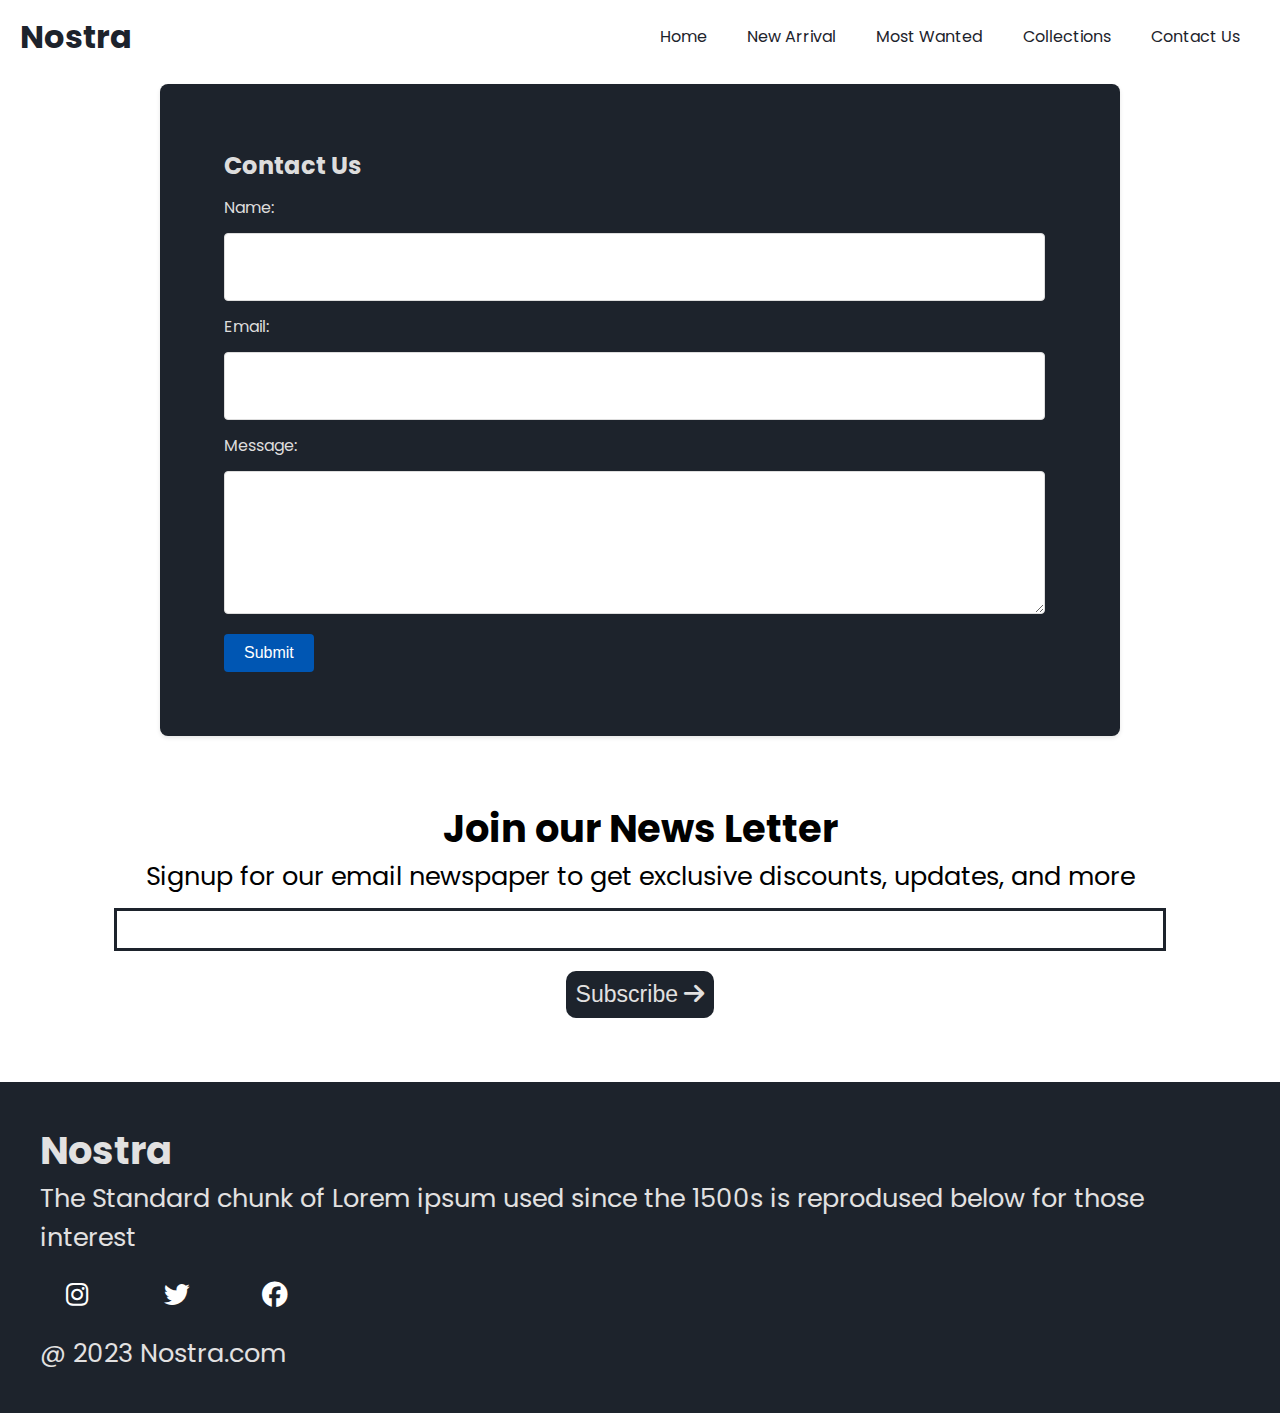
<file: contact.html>
<!DOCTYPE html>
<html lang="en">
<head>
    <meta charset="UTF-8">
    <meta name="viewport" content="width=device-width, initial-scale=1.0">
    <title>Nostra</title>
    <!--Link CSS File-->
    <link rel="stylesheet" href="style.css">
    <!--Link Google Fonts-->
    <link rel="preconnect" href="https://fonts.googleapis.com">
    <link rel="preconnect" href="https://fonts.gstatic.com" crossorigin>
    <link href="https://fonts.googleapis.com/css2?family=Poppins:wght@400;500;700&display=swap" rel="stylesheet">

    <!--Link Font Awesome-->
    <link rel="stylesheet" href="https://cdnjs.cloudflare.com/ajax/libs/font-awesome/6.4.2/css/all.min.css">

</head>
<body>



    

   

        <!--Navigation Bar-->
        <nav class="navbar">
            <h1>Nostra</h1>
            <div class="navbar-links">
                <p class="navbar-link"><a href="./index.html">Home</a></p>
                <p class="navbar-link"><a href="./index.html">New Arrival</a></p>
                <p class="navbar-link"><a href="./index.html">Most Wanted</a></p>
                <p class="navbar-link"><a href="./collection.html">Collections</a></p>
                <p class="navbar-link"><a href="./contact.html">Contact Us</a></p>
            </div>
            

            <div class="navbar-menu-toggle">
                <i id="side-navbar-activate" class="fa-solid fa-bars"></i>
            </div>

            

            

        </nav>

        <!--Side Navbar-->

        <div class="side-navbar"> 
            <p style="text-align: right;">
                <i id="side-navbar-close" class="fa-solid fa-xmark"></i>
            </p>
            <div class="side-navbar-links">

                <p class="side-navbar-link"><a href="./index.html">Home</a></p>
                <p class="side-navbar-link"><a href="./index.html">New Arrival</a></p>
            <p class="side-navbar-link"><a href="./index.html">Most Wanted</a></p>
            <p class="side-navbar-link"><a href="./collections.html">Collections</a></p>
            <p class="side-navbar-link"><a href="./contactus.html">Contact Us</a></p>
            </div>
            
        </div>

        <div class="container">



  <div class="contact-form">
    <h2>Contact Us</h2>
    <form action="#" method="post">
      <label for="name">Name:</label>
      <input type="text" id="name" name="name" required>
      
      <label for="email">Email:</label>
      <input type="text" id="email" name="email" required>
      
      <label for="message">Message:</label>
      <textarea id="message" name="message" required></textarea>
      
      <input type="submit" value="Submit">
    </form>
  </div>

  </div>

       



   

  


    <div class="news">
        <h2>Join our News Letter</h2>
        <p style="text-align: center;">Signup for our email newspaper to get exclusive discounts, updates, and more</p>
        <div style="margin-top: 10px;">
        <input class="search">
    </div>
    <div>
        <button> Subscribe <i class="fa-solid fa-arrow-right"></i> </button>
    </div>
    </div>

    </div>

    <div class="footer">
        <div class="footer-container">
            <div class="footer-box-1">
                <h2 class="headingText">Nostra</h2>
                <p>The Standard chunk of Lorem ipsum
                    used since the 1500s is reprodused
                    below for those interest</p>
                <div class="footer-icon-container">
                    <i class="icon fa-brands fa-instagram" style="color: #ffffff;"></i>
                    <i class="icon fa-brands fa-twitter" style="color: #ffffff;"></i>
                    <i class="icon fa-brands fa-facebook" style="color: #ffffff;"></i>
                </div>
            </div>

            

        </div>

        <p class="subtitle">@ 2023 Nostra.com</p>
    </div>

   
    
    <!--Link Javascript File-->
    <script src="./contact.js"></script>
</body>
</html>
</file>
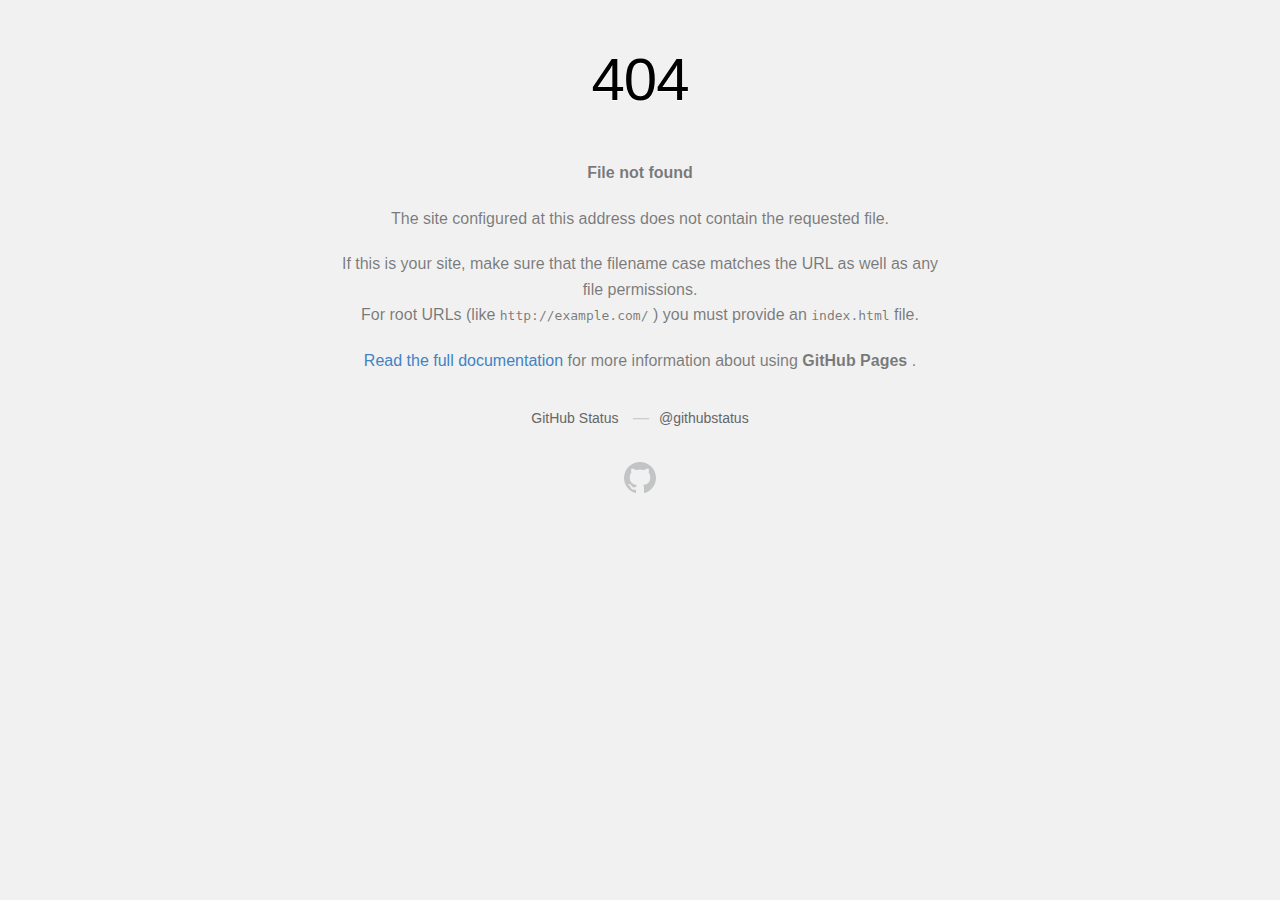
<file: home.html>
<!DOCTYPE html>
<html>
    <head>
        <meta http-equiv="Content-type" content="text/html; charset=utf-8">
        <meta http-equiv="Content-Security-Policy" content="default-src 'none'; style-src 'unsafe-inline'; img-src data:; connect-src 'self'">
        <title>Page not found &middot;GitHub Pages</title>
        <style type="text/css" media="screen">
            body {
                background-color: #f1f1f1;
                margin: 0;
                font-family: "Helvetica Neue", Helvetica, Arial, sans-serif;
            }

            .container {
                margin: 50px auto 40px auto;
                width: 600px;
                text-align: center;
            }

            a {
                color: #4183c4;
                text-decoration: none;
            }

            a:hover {
                text-decoration: underline;
            }

            h1 {
                width: 800px;
                position: relative;
                left: -100px;
                letter-spacing: -1px;
                line-height: 60px;
                font-size: 60px;
                font-weight: 100;
                margin: 0px 0 50px 0;
                text-shadow: 0 1px 0 #fff;
            }

            p {
                color: rgba(0, 0, 0, 0.5);
                margin: 20px 0;
                line-height: 1.6;
            }

            ul {
                list-style: none;
                margin: 25px 0;
                padding: 0;
            }

            li {
                display: table-cell;
                font-weight: bold;
                width: 1%;
            }

            .logo {
                display: inline-block;
                margin-top: 35px;
            }

            .logo-img-2x {
                display: none;
            }

            @media only screen and (-webkit-min-device-pixel-ratio: 2), only screen and ( min--moz-device-pixel-ratio: 2), only screen and ( -o-min-device-pixel-ratio: 2/1), only screen and ( min-device-pixel-ratio: 2), only screen and ( min-resolution: 192dpi), only screen and ( min-resolution: 2dppx) {
                .logo-img-1x {
                    display: none;
                }

                .logo-img-2x {
                    display: inline-block;
                }
            }

            #suggestions {
                margin-top: 35px;
                color: #ccc;
            }

            #suggestions a {
                color: #666666;
                font-weight: 200;
                font-size: 14px;
                margin: 0 10px;
            }
        </style>
    </head>
    <body>
        <div class="container">
            <h1>404</h1>
            <p>
                <strong>File not found</strong>
            </p>
            <p>The site configured at this address does not
        contain the requested file.
      </p>
            <p>
                If this is your site, make sure that the filename case matches the URL
        as well as any file permissions.<br>
                For root URLs (like <code>http://example.com/</code>
                ) you must provide an
        <code>index.html</code>
                file.
      
            </p>
            <p>
                <a href="https://help.github.com/pages/">Read the full documentation</a>
                for more information about using <strong>GitHub Pages</strong>
                .
      
            </p>
            <div id="suggestions">
                <a href="https://githubstatus.com">GitHub Status</a>
                &mdash;<a href="https://twitter.com/githubstatus">@githubstatus</a>
            </div>
            <a href="/" class="logo logo-img-1x">
                <img width="32" height="32" title="" alt="" src="[data-uri]">
            </a>
            <a href="/" class="logo logo-img-2x">
                <img width="32" height="32" title="" alt="" src="[data-uri]">
            </a>
        </div>
    </body>
</html>
</file>
<file: style.css>
* {
    margin: 0px;
    padding: 0px;
}

html{
    scroll-behavior: smooth;
}



body {
    font-family: 'Poppins', sans-serif;
    
}


  body::-webkit-scrollbar {
    width: 0; 
  }
  
  

.offer-bar {
    background-color: #1D232C;
    color: #E2E1E1;
    padding: 5px;
    text-align: center;
    font-size: 1.5vw;
}

.container {
    padding-left: 15px;
    padding-right: 15px;
}

/* Main Navigation Bar*/
.navbar {
    display: flex;
    justify-content: space-between;
    color: #1D232C;
    align-items: center;
    position: sticky;
    top: 0px;
    background-color: white;
    padding-top: 1vw;
    padding-bottom: 1vw;
    padding-left: 20px;
    padding-right: 20px;
    z-index: 3;
}

.navbar-links {
    display: flex;
    width: 50%;
    justify-content: space-around;
    align-items: center;
}

.navbar-links a{
    text-decoration: none;
    color: #1D232C;
}

.navbar-links a:hover{
    text-decoration: underline;
    color: #1D232C;
}

.navbar-search {
    border: solid #1D232C 1px;
    border-radius: 10px;
    padding: 10px;
    display: flex;
    align-items: center;
    width: 95%;
}

.navbar-search input {
    border: none;
    width: 100%;
    background-color: transparent;
    
}

input:focus {
    outline: none;
}

.navbar-menu-toggle {
    display: none;
}

/*0 to 800px */

@media screen and (max-width:900px) {

    .navbar-menu-toggle {
        display: block;
    }

    .navbar-links {
        display: none;
    }

    

}

/* Side Navbar */
.side-navbar{
    position: fixed;
    top: 0;
    left: 0;
    width: 50%;
    height: 100%;
    background-color: #1D232C;
    color: #E2E1E1;
    margin-left: -60%;
    transition-duration: 1s;
    z-index: 10;
    padding: 20px;
  
}

.side-navbar-link{
    margin-bottom: 30px;
}

.side-navbar-links a{
    text-decoration: none;
    color: #E2E1E1;
}

.side-navbar-links a:hover{
    text-decoration: underline;
    color: #E2E1E1;
}

.side-navbar-search {
    border: solid #E2E1E1 1px;
    border-radius: 10px;
    padding: 10px;
    display: inline-block;
}

.side-navbar-search input {
    border: none;
    background: transparent;
}

/*Slider*/

.slider{
    overflow: hidden;
    display: flex;
    width: 100%;
    position: relative;
    
    border-radius: 5px;

}

.slider-image-container{
    display: flex;
    transition: 2s;
}

.slider-image{
    width: 100vw;
}

.slider-left-button{
    position: absolute;
    top: 35%;
    left: 5%;
    z-index: 1;
}

.slider-left-button i{
    font-size: 10vw;
    
}
.slider-right-button{
    position: absolute;
    top: 35%;
    right: 5%;
}
.slider-right-button i{
    font-size: 10vw;
}
.slider-content{
    position: absolute;
    color: white;
    text-align: center;
     width: 100%;
     top: 20%;
}
.slider-content h1{
    font-size: 5vw;
}
.slider-content button{
   padding-left: 20px;
   padding-right: 20px;
   padding-top: 10px;
   padding-bottom: 10px;
   margin-top: 10px;
   color: #1D232C;
}

/* Brands*/
.brands{
    display: flex;
    margin-top: 2vw;
    
    justify-content: space-between;
    
    
}

.brands-icon{
    width: 4vw;
    align-items: center;

}

.brands-item{
    display: flex;
    align-items: center;
    flex-direction: column;
    text-align: center;
    font-size: 2vw;
}

.servives-container-1
{
    margin-top: 5vw;
    margin-bottom: 2vw;
    display: flex;
    justify-content: space-between;
    align-items: center;
    font-size: 1.5vw;
}

.servives-container-2
{
    
    display: flex;
    justify-content: space-between;
    align-items: center;

    gap: 10px;
    font-size: 1vw;
    
}

.servives-container-2 div{
    border-radius: 5px;
    background-color: #F2F4F7;
    padding: 10px;
    
    

}

.new-arrival{
    display: flex;
    justify-content: space-between;
    margin-top: 2vw;
   
    
}

.new-arrival-container{
   position: relative;
   
    
}

.new-arrival-container img{
    border-radius: 2%;
    
     
 }
 

.overlay{
    border-radius: 2%;
    position: absolute;
    width: 100%;
    height: 100%;
    background-color: black;
    z-index: 2;
    top: 0;
    opacity: 0.6;
 }
 


.new-arrival button{
    padding-left: 10%;
    padding-right: 10%;
    padding-top: 5%;
    padding-bottom: 5%;
    margin-top: 10px;
    font-size: 1.2vw;
    color: #1D232C;
    border-radius: 10px;
    position: absolute;
    border: none;
    top: 50%;
    left: 18%;
    z-index: 2;
    

 }

 .most-wanted{
    display: flex;
    justify-content: space-between;
    margin-top: 2vw;
    overflow-x: scroll;
    gap: 20px;
   
    
}

.most-wanted-container{
   position: relative; 
}

.most-wanted img{
    border-radius: 2%;
    
     
 }

 .sale-overlay{
    position: absolute;
    top:3px;
    left: 3px;
    font-size: 2vw;
    background-color: red;
    color: white;
    padding-left: 10px;
    padding-right: 10px;
    border-radius: 10%;
 }

 .most-wanted::-webkit-scrollbar {
    appearance: none;
    
  }
   
.like-button{
    position: absolute;
    width: 15%;
    bottom: 12%;
    right: 5%;
}

.limited-offer{
    display: flex;
    justify-content: center;
    
    align-items: center;
    background-color: #1D232C;
    color: #E2E1E1;
    padding: 20px;
    font-size: 2vw;
}

.limited-offer img{
    width: 100%;
    height: 100%100%;
}

.limited-offer-text{
    padding: 5%;
}

.limited-offer button{
    padding-left: 5%;
    padding-right: 5%;
    padding-top: 2.5%;
    padding-bottom: 2.5%;
    margin-top: 10px;
    font-size: 1.2vw;
    color: #1D232C;
    border-radius: 10px;
 
    border: none;
    
    

 }

 /* Scroll Animate */

 .initial-scroll-animate{
   
    transition: 3s;
 }

 .reveal-scroll-animate{
    opacity: 0;
 }

 .news{
    font-size: 2vw;
    margin-top: 5vw;
    display: flex;
    flex-direction: column;
    align-items: center;
}

.news input{
    padding: 11px;
    width: 80vw;
    margin-bottom: 10px;
    border: solid #1D232C 3px;

}

.news input:focus{
   outline: none;

}

.news button{
    
    margin-top: 10px;
    font-size: 1.8vw;
    color: #E2E1E1;
    background-color: #1D232C;
    border-radius: 10px;
    border: none;
    padding:10px
    
    

 }


 .icon{
    width: 40px;
    margin: 2vw;

}
.footer{
    font-size: 2vw;
    margin-top: 5vw;
    padding: 40px;
    background-color: #1D232C;
    color: #E2E1E1;
    box-sizing: border-box;
}

.footer-container{
   
    display: flex;
    align-items: center;
    flex-wrap: wrap;
}

.footer-box-1{
    display: flex;
    flex-direction: column;
  
}

.footer-box-2{
    display: flex;
}

/* Collections */

.divide-section{
    display: flex;
}

.filter-section{
    flex-basis: 25%;
    position: relative;
    font-size: 2vw;
}

.product-section{
    flex-basis: 75%;
    position: relative;
}

.vertical-line {
    border: none;
    border-left: 3px solid #1D232C; /* Adjust color and width as needed */
    height: 100%; /* Adjust height as needed */
    margin: 0 20px; /* Adjust margin as needed */
    position: absolute;
    top: 0px;
    right: 0px
    
  }

.filter-section-price,.filter-section-arrivals,.filter-section-occasion,.filter-section-colors{
    margin-top: 3vw;
    margin-bottom: 10px;
    
}

.product-section{
    padding: 10px;
}

.products{
    margin-top: 2vw;
    display: flex;
    flex-wrap: wrap;
    justify-content: space-between;
    font-size:1vw;
}



  .contact-form {
    background-color: #1D232C;
    color: #dddddd;
    border-radius: 8px;
    box-shadow: 0 2px 4px rgba(0, 0, 0, 0.1);
    width: 60vw;
    margin: auto;
    padding: 5vw;
    padding-right: 10vw;
    margin-top: 10px;
  }

  .contact-form h2 {
    margin-bottom: 1vw;
   
  }

  .contact-form label {
    display: block;
    margin-bottom: 1vw;
 
  }

  .contact-form input[type="text"],
  .contact-form textarea {
    width: 100%;
    padding: 2vw;
    border: 1px solid #dddddd;
    border-radius: 4px;
    margin-bottom: 1vw;
    font-size: 1vw;
    
  }

  .contact-form textarea {
    resize: vertical;
    height: 10vh;
  }

  .contact-form input[type="submit"] {
    
    color: #ffffff;
    border: none;
    border-radius: 4px;
    padding: 10px 20px;
    cursor: pointer;
    font-size: 16px;
    background-color: #0056b3;
  }

  .contact-form input[type="submit"]:hover {
    background-color: #0056b3;
  }
  * {
    margin: 0px;
    padding: 0px;
}

html{
    scroll-behavior: smooth;
}



body {
    font-family: 'Poppins', sans-serif;
    
}


  body::-webkit-scrollbar {
    width: 0; 
  }
  
  

.offer-bar {
    background-color: #1D232C;
    color: #E2E1E1;
    padding: 5px;
    text-align: center;
    font-size: 1.5vw;
}

.container {
    padding-left: 15px;
    padding-right: 15px;
}

/* Main Navigation Bar*/
.navbar {
    display: flex;
    justify-content: space-between;
    color: #1D232C;
    align-items: center;
    position: sticky;
    top: 0px;
    background-color: white;
    padding-top: 1vw;
    padding-bottom: 1vw;
    padding-left: 20px;
    padding-right: 20px;
    z-index: 3;
}

.navbar-links {
    display: flex;
    width: 50%;
    justify-content: space-around;
    align-items: center;
}

.navbar-links a{
    text-decoration: none;
    color: #1D232C;
}

.navbar-links a:hover{
    text-decoration: underline;
    color: #1D232C;
}

.navbar-search {
    border: solid #1D232C 1px;
    border-radius: 10px;
    padding: 10px;
    display: flex;
    align-items: center;
    width: 95%;
}

.navbar-search input {
    border: none;
    width: 100%;
    background-color: transparent;
    
}

input:focus {
    outline: none;
}

.navbar-menu-toggle {
    display: none;
}

/*0 to 800px */

@media screen and (max-width:900px) {

    .navbar-menu-toggle {
        display: block;
    }

    .navbar-links {
        display: none;
    }

    

}

/* Side Navbar */
.side-navbar{
    position: fixed;
    top: 0;
    left: 0;
    width: 50%;
    height: 100%;
    background-color: #1D232C;
    color: #E2E1E1;
    margin-left: -60%;
    transition-duration: 1s;
    z-index: 10;
    padding: 20px;
  
}

.side-navbar-link{
    margin-bottom: 30px;
}

.side-navbar-links a{
    text-decoration: none;
    color: #E2E1E1;
}

.side-navbar-links a:hover{
    text-decoration: underline;
    color: #E2E1E1;
}

.side-navbar-search {
    border: solid #E2E1E1 1px;
    border-radius: 10px;
    padding: 10px;
    display: inline-block;
}

.side-navbar-search input {
    border: none;
    background: transparent;
}

/*Slider*/

.slider{
    overflow: hidden;
    display: flex;
    width: 100%;
    position: relative;
    
    border-radius: 5px;

}

.slider-image-container{
    display: flex;
    transition: 2s;
}

.slider-image{
    width: 100vw;
}

.slider-left-button{
    position: absolute;
    top: 35%;
    left: 5%;
    z-index: 1;
}

.slider-left-button i{
    font-size: 10vw;
    
}
.slider-right-button{
    position: absolute;
    top: 35%;
    right: 5%;
}
.slider-right-button i{
    font-size: 10vw;
}
.slider-content{
    position: absolute;
    color: white;
    text-align: center;
     width: 100%;
     top: 20%;
}
.slider-content h1{
    font-size: 5vw;
}
.slider-content button{
   padding-left: 20px;
   padding-right: 20px;
   padding-top: 10px;
   padding-bottom: 10px;
   margin-top: 10px;
   color: #1D232C;
}

/* Brands*/
.brands{
    display: flex;
    margin-top: 2vw;
    
    justify-content: space-between;
    
    
}

.brands-icon{
    width: 4vw;
    align-items: center;

}

.brands-item{
    display: flex;
    align-items: center;
    flex-direction: column;
    text-align: center;
    font-size: 2vw;
}

.servives-container-1
{
    margin-top: 5vw;
    margin-bottom: 2vw;
    display: flex;
    justify-content: space-between;
    align-items: center;
    font-size: 1.5vw;
}

.servives-container-2
{
    
    display: flex;
    justify-content: space-between;
    align-items: center;

    gap: 10px;
    font-size: 1vw;
    
}

.servives-container-2 div{
    border-radius: 5px;
    background-color: #F2F4F7;
    padding: 10px;
    
    

}

.new-arrival{
    display: flex;
    justify-content: space-between;
    margin-top: 2vw;
   
    
}

.new-arrival-container{
   position: relative;
   
    
}

.new-arrival-container img{
    border-radius: 2%;
    
     
 }
 

.overlay{
    border-radius: 2%;
    position: absolute;
    width: 100%;
    height: 100%;
    background-color: black;
    z-index: 2;
    top: 0;
    opacity: 0.6;
 }
 


.new-arrival button{
    padding-left: 10%;
    padding-right: 10%;
    padding-top: 5%;
    padding-bottom: 5%;
    margin-top: 10px;
    font-size: 1.2vw;
    color: #1D232C;
    border-radius: 10px;
    position: absolute;
    border: none;
    top: 50%;
    left: 18%;
    z-index: 2;
    

 }

 .most-wanted{
    display: flex;
    justify-content: space-between;
    margin-top: 2vw;
    overflow-x: scroll;
    gap: 20px;
   
    
}

.most-wanted-container{
   position: relative; 
}

.most-wanted img{
    border-radius: 2%;
    
     
 }

 .sale-overlay{
    position: absolute;
    top:3px;
    left: 3px;
    font-size: 2vw;
    background-color: red;
    color: white;
    padding-left: 10px;
    padding-right: 10px;
    border-radius: 10%;
 }

 .most-wanted::-webkit-scrollbar {
    appearance: none;
    
  }
   
.like-button{
    position: absolute;
    width: 15%;
    bottom: 12%;
    right: 5%;
}

.limited-offer{
    display: flex;
    justify-content: center;
    
    align-items: center;
    background-color: #1D232C;
    color: #E2E1E1;
    padding: 20px;
    font-size: 2vw;
}

.limited-offer img{
    width: 100%;
    height: 100%100%;
}

.limited-offer-text{
    padding: 5%;
}

.limited-offer button{
    padding-left: 5%;
    padding-right: 5%;
    padding-top: 2.5%;
    padding-bottom: 2.5%;
    margin-top: 10px;
    font-size: 1.2vw;
    color: #1D232C;
    border-radius: 10px;
 
    border: none;
    
    

 }

 /* Scroll Animate */

 .initial-scroll-animate{
   
    transition: 3s;
 }

 .reveal-scroll-animate{
    opacity: 0;
 }

 .news{
    font-size: 2vw;
    margin-top: 5vw;
    display: flex;
    flex-direction: column;
    align-items: center;
}

.news input{
    padding: 11px;
    width: 80vw;
    margin-bottom: 10px;
    border: solid #1D232C 3px;

}

.news input:focus{
   outline: none;

}

.news button{
    
    margin-top: 10px;
    font-size: 1.8vw;
    color: #E2E1E1;
    background-color: #1D232C;
    border-radius: 10px;
    border: none;
    padding:10px
    
    

 }


 .icon{
    width: 40px;
    margin: 2vw;

}
.footer{
    font-size: 2vw;
    margin-top: 5vw;
    padding: 40px;
    background-color: #1D232C;
    color: #E2E1E1;
    box-sizing: border-box;
}

.footer-container{
   
    display: flex;
    align-items: center;
    flex-wrap: wrap;
}

.footer-box-1{
    display: flex;
    flex-direction: column;
  
}

.footer-box-2{
    display: flex;
}

/* Collections */

.divide-section{
    display: flex;
}

.filter-section{
    flex-basis: 25%;
    position: relative;
    font-size: 2vw;
}

.product-section{
    flex-basis: 75%;
    position: relative;
}

.vertical-line {
    border: none;
    border-left: 3px solid #1D232C; /* Adjust color and width as needed */
    height: 100%; /* Adjust height as needed */
    margin: 0 20px; /* Adjust margin as needed */
    position: absolute;
    top: 0px;
    right: 0px
    
  }

.filter-section-price,.filter-section-arrivals,.filter-section-occasion,.filter-section-colors{
    margin-top: 3vw;
    margin-bottom: 10px;
    
}

.product-section{
    padding: 10px;
}

.products{
    margin-top: 2vw;
    display: flex;
    flex-wrap: wrap;
    justify-content: space-between;
    font-size:1vw;
}



  .contact-form {
    background-color: #1D232C;
    color: #dddddd;
    border-radius: 8px;
    box-shadow: 0 2px 4px rgba(0, 0, 0, 0.1);
    width: 60vw;
    margin: auto;
    padding: 5vw;
    padding-right: 10vw;
    margin-top: 10px;
  }

  .contact-form h2 {
    margin-bottom: 1vw;
   
  }

  .contact-form label {
    display: block;
    margin-bottom: 1vw;
 
  }

  .contact-form input[type="text"],
  .contact-form textarea {
    width: 100%;
    padding: 2vw;
    border: 1px solid #dddddd;
    border-radius: 4px;
    margin-bottom: 1vw;
    font-size: 1vw;
    
  }

  .contact-form textarea {
    resize: vertical;
    height: 10vh;
  }

  .contact-form input[type="submit"] {
    
    color: #ffffff;
    border: none;
    border-radius: 4px;
    padding: 10px 20px;
    cursor: pointer;
    font-size: 16px;
    background-color: #0056b3;
  }

  .contact-form input[type="submit"]:hover {
    background-color: #0056b3;
  }
  * {
    margin: 0px;
    padding: 0px;
}

html{
    scroll-behavior: smooth;
}



body {
    font-family: 'Poppins', sans-serif;
    
}


  body::-webkit-scrollbar {
    width: 0; 
  }
  
  

.offer-bar {
    background-color: #1D232C;
    color: #E2E1E1;
    padding: 5px;
    text-align: center;
    font-size: 1.5vw;
}

.container {
    padding-left: 15px;
    padding-right: 15px;
}

/* Main Navigation Bar*/
.navbar {
    display: flex;
    justify-content: space-between;
    color: #1D232C;
    align-items: center;
    position: sticky;
    top: 0px;
    background-color: white;
    padding-top: 1vw;
    padding-bottom: 1vw;
    padding-left: 20px;
    padding-right: 20px;
    z-index: 3;
}

.navbar-links {
    display: flex;
    width: 50%;
    justify-content: space-around;
    align-items: center;
}

.navbar-links a{
    text-decoration: none;
    color: #1D232C;
}

.navbar-links a:hover{
    text-decoration: underline;
    color: #1D232C;
}

.navbar-search {
    border: solid #1D232C 1px;
    border-radius: 10px;
    padding: 10px;
    display: flex;
    align-items: center;
    width: 95%;
}

.navbar-search input {
    border: none;
    width: 100%;
    background-color: transparent;
    
}

input:focus {
    outline: none;
}

.navbar-menu-toggle {
    display: none;
}

/*0 to 800px */

@media screen and (max-width:900px) {

    .navbar-menu-toggle {
        display: block;
    }

    .navbar-links {
        display: none;
    }

    

}

/* Side Navbar */
.side-navbar{
    position: fixed;
    top: 0;
    left: 0;
    width: 50%;
    height: 100%;
    background-color: #1D232C;
    color: #E2E1E1;
    margin-left: -60%;
    transition-duration: 1s;
    z-index: 10;
    padding: 20px;
  
}

.side-navbar-link{
    margin-bottom: 30px;
}

.side-navbar-links a{
    text-decoration: none;
    color: #E2E1E1;
}

.side-navbar-links a:hover{
    text-decoration: underline;
    color: #E2E1E1;
}

.side-navbar-search {
    border: solid #E2E1E1 1px;
    border-radius: 10px;
    padding: 10px;
    display: inline-block;
}

.side-navbar-search input {
    border: none;
    background: transparent;
}

/*Slider*/

.slider{
    overflow: hidden;
    display: flex;
    width: 100%;
    position: relative;
    
    border-radius: 5px;

}

.slider-image-container{
    display: flex;
    transition: 2s;
}

.slider-image{
    width: 100vw;
}

.slider-left-button{
    position: absolute;
    top: 35%;
    left: 5%;
    z-index: 1;
}

.slider-left-button i{
    font-size: 10vw;
    
}
.slider-right-button{
    position: absolute;
    top: 35%;
    right: 5%;
}
.slider-right-button i{
    font-size: 10vw;
}
.slider-content{
    position: absolute;
    color: white;
    text-align: center;
     width: 100%;
     top: 20%;
}
.slider-content h1{
    font-size: 5vw;
}
.slider-content button{
   padding-left: 20px;
   padding-right: 20px;
   padding-top: 10px;
   padding-bottom: 10px;
   margin-top: 10px;
   color: #1D232C;
}

/* Brands*/
.brands{
    display: flex;
    margin-top: 2vw;
    
    justify-content: space-between;
    
    
}

.brands-icon{
    width: 4vw;
    align-items: center;

}

.brands-item{
    display: flex;
    align-items: center;
    flex-direction: column;
    text-align: center;
    font-size: 2vw;
}

.servives-container-1
{
    margin-top: 5vw;
    margin-bottom: 2vw;
    display: flex;
    justify-content: space-between;
    align-items: center;
    font-size: 1.5vw;
}

.servives-container-2
{
    
    display: flex;
    justify-content: space-between;
    align-items: center;

    gap: 10px;
    font-size: 1vw;
    
}

.servives-container-2 div{
    border-radius: 5px;
    background-color: #F2F4F7;
    padding: 10px;
    
    

}

.new-arrival{
    display: flex;
    justify-content: space-between;
    margin-top: 2vw;
   
    
}

.new-arrival-container{
   position: relative;
   
    
}

.new-arrival-container img{
    border-radius: 2%;
    
     
 }
 

.overlay{
    border-radius: 2%;
    position: absolute;
    width: 100%;
    height: 100%;
    background-color: black;
    z-index: 2;
    top: 0;
    opacity: 0.6;
 }
 


.new-arrival button{
    padding-left: 10%;
    padding-right: 10%;
    padding-top: 5%;
    padding-bottom: 5%;
    margin-top: 10px;
    font-size: 1.2vw;
    color: #1D232C;
    border-radius: 10px;
    position: absolute;
    border: none;
    top: 50%;
    left: 18%;
    z-index: 2;
    

 }

 .most-wanted{
    display: flex;
    justify-content: space-between;
    margin-top: 2vw;
    overflow-x: scroll;
    gap: 20px;
   
    
}

.most-wanted-container{
   position: relative; 
}

.most-wanted img{
    border-radius: 2%;
    
     
 }

 .sale-overlay{
    position: absolute;
    top:3px;
    left: 3px;
    font-size: 2vw;
    background-color: red;
    color: white;
    padding-left: 10px;
    padding-right: 10px;
    border-radius: 10%;
 }

 .most-wanted::-webkit-scrollbar {
    appearance: none;
    
  }
   
.like-button{
    position: absolute;
    width: 15%;
    bottom: 12%;
    right: 5%;
}

.limited-offer{
    display: flex;
    justify-content: center;
    
    align-items: center;
    background-color: #1D232C;
    color: #E2E1E1;
    padding: 20px;
    font-size: 2vw;
}

.limited-offer img{
    width: 100%;
    height: 100%100%;
}

.limited-offer-text{
    padding: 5%;
}

.limited-offer button{
    padding-left: 5%;
    padding-right: 5%;
    padding-top: 2.5%;
    padding-bottom: 2.5%;
    margin-top: 10px;
    font-size: 1.2vw;
    color: #1D232C;
    border-radius: 10px;
 
    border: none;
    
    

 }

 /* Scroll Animate */

 .initial-scroll-animate{
   
    transition: 3s;
 }

 .reveal-scroll-animate{
    opacity: 0;
 }

 .news{
    font-size: 2vw;
    margin-top: 5vw;
    display: flex;
    flex-direction: column;
    align-items: center;
}

.news input{
    padding: 11px;
    width: 80vw;
    margin-bottom: 10px;
    border: solid #1D232C 3px;

}

.news input:focus{
   outline: none;

}

.news button{
    
    margin-top: 10px;
    font-size: 1.8vw;
    color: #E2E1E1;
    background-color: #1D232C;
    border-radius: 10px;
    border: none;
    padding:10px
    
    

 }


 .icon{
    width: 40px;
    margin: 2vw;

}
.footer{
    font-size: 2vw;
    margin-top: 5vw;
    padding: 40px;
    background-color: #1D232C;
    color: #E2E1E1;
    box-sizing: border-box;
}

.footer-container{
   
    display: flex;
    align-items: center;
    flex-wrap: wrap;
}

.footer-box-1{
    display: flex;
    flex-direction: column;
  
}

.footer-box-2{
    display: flex;
}

/* Collections */

.divide-section{
    display: flex;
}

.filter-section{
    flex-basis: 25%;
    position: relative;
    font-size: 2vw;
}

.product-section{
    flex-basis: 75%;
    position: relative;
}

.vertical-line {
    border: none;
    border-left: 3px solid #1D232C; /* Adjust color and width as needed */
    height: 100%; /* Adjust height as needed */
    margin: 0 20px; /* Adjust margin as needed */
    position: absolute;
    top: 0px;
    right: 0px
    
  }

.filter-section-price,.filter-section-arrivals,.filter-section-occasion,.filter-section-colors{
    margin-top: 3vw;
    margin-bottom: 10px;
    
}

.product-section{
    padding: 10px;
}

.products{
    margin-top: 2vw;
    display: flex;
    flex-wrap: wrap;
    justify-content: space-between;
    font-size:1vw;
}



  .contact-form {
    background-color: #1D232C;
    color: #dddddd;
    border-radius: 8px;
    box-shadow: 0 2px 4px rgba(0, 0, 0, 0.1);
    width: 60vw;
    margin: auto;
    padding: 5vw;
    padding-right: 10vw;
    margin-top: 10px;
  }

  .contact-form h2 {
    margin-bottom: 1vw;
   
  }

  .contact-form label {
    display: block;
    margin-bottom: 1vw;
 
  }

  .contact-form input[type="text"],
  .contact-form textarea {
    width: 100%;
    padding: 2vw;
    border: 1px solid #dddddd;
    border-radius: 4px;
    margin-bottom: 1vw;
    font-size: 1vw;
    
  }

  .contact-form textarea {
    resize: vertical;
    height: 10vh;
  }

  .contact-form input[type="submit"] {
    
    color: #ffffff;
    border: none;
    border-radius: 4px;
    padding: 10px 20px;
    cursor: pointer;
    font-size: 16px;
    background-color: #0056b3;
  }

  .contact-form input[type="submit"]:hover {
    background-color: #0056b3;
  }
</file>
